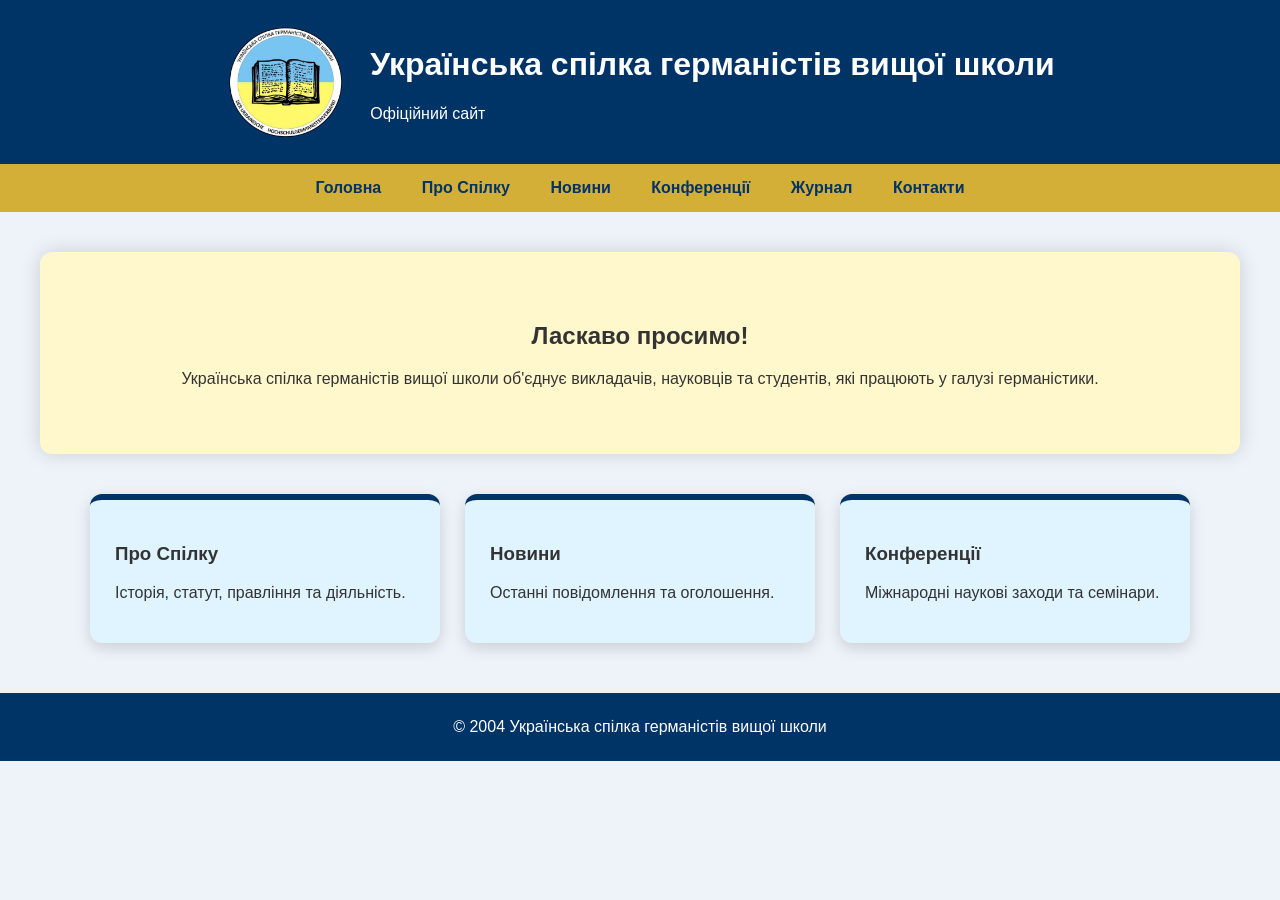
<file: index.html>
<!DOCTYPE html>
<html lang="uk">
<head>
    <meta charset="UTF-8">
    <meta name="viewport" content="width=device-width, initial-scale=1.0">
    <title>Українська спілка германістів вищої школи</title>

    <link rel="stylesheet" href="style.css">
</head>

<body>

<header>

    <div class="header-container">

        <img src="Logo.neu.png" class="logo">

        <div>
            <h1>Українська спілка германістів вищої школи</h1>
            <p>Офіційний сайт</p>
        </div>

    </div>

</header>

<nav>

<a href="index.html">Головна</a>
<a href="about.html">Про Спілку</a>
<a href="news.html">Новини</a>
<a href="events.html">Конференції</a>
<a href="журнал.html">Журнал</a>
<a href="contacts.html">Контакти</a>

</nav>

<section class="hero">

<h2>Ласкаво просимо!</h2>

<p>
Українська спілка германістів вищої школи об'єднує викладачів,
науковців та студентів, які працюють у галузі германістики.
</p>

</section>

<section class="cards">

<div class="card">
<h3><a id="main-title-link"href="about.html">Про Спілку</a></h3>

<p>
Історія, статут, правління та діяльність.
</p>

</div>

<div class="card">

<h3><a id="main-title-link"href="news.html">Новини</a></h3>

<p>
Останні повідомлення та оголошення.
</p>

</div>

<div class="card">

<h3><a id="main-title-link"href="events.html">Конференції</a></h3>

<p>
Міжнародні наукові заходи та семінари.
</p>

</div>

</section>

<footer>

© 2004 Українська спілка германістів вищої школи

</footer>

</body>
</html>
</file>
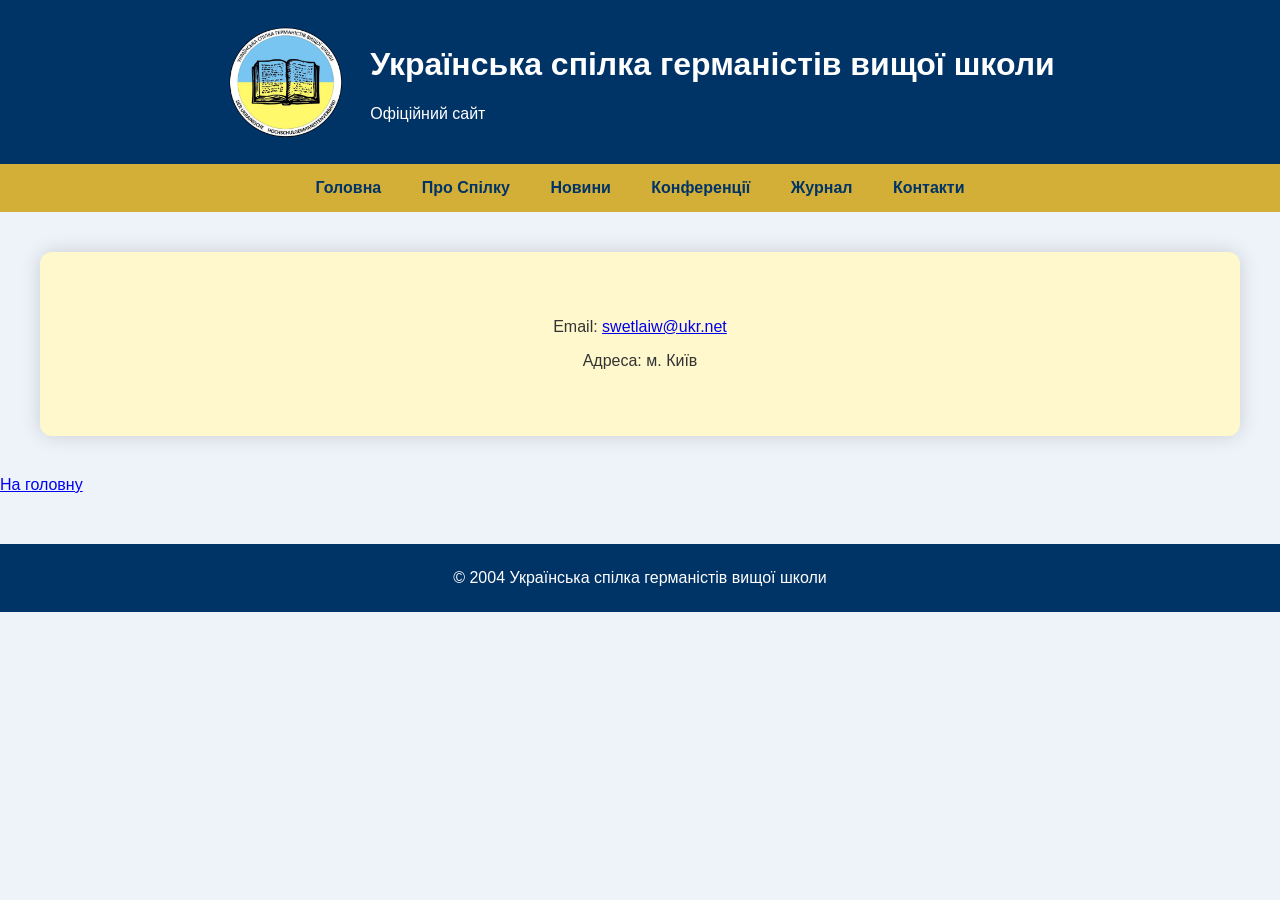
<file: contacts.html>
<!DOCTYPE html>
<html lang="uk">
<head>
    <meta charset="UTF-8">
    <meta name="viewport" content="width=device-width, initial-scale=1.0">
    <title>Українська спілка германістів вищої школи</title>

    <link rel="stylesheet" href="style.css">
</head>

<body>

<header>

    <div class="header-container">

        <img src="Logo.neu.png" class="logo">

        <div>
            <h1>Українська спілка германістів вищої школи</h1>
            <p>Офіційний сайт</p>
        </div>

    </div>

</header>

<nav>

<a href="index.html">Головна</a>
<a href="about.html">Про Спілку</a>
<a href="news.html">Новини</a>
<a href="events.html">Конференції</a>
<a href="журнал.html">Журнал</a>
<a href="contacts.html">Контакти</a>

</nav>
  
<section class="hero">
    
<p>Email: <a href="mailto:swetlaiw@ukr.net">swetlaiw@ukr.net</a></p>
<p>Адреса: м. Київ</p>

</section>    

<a href='index.html'>На головну</a></body></html>
    
<footer>

© 2004 Українська спілка германістів вищої школи

</footer>

</body>
</html>
</file>
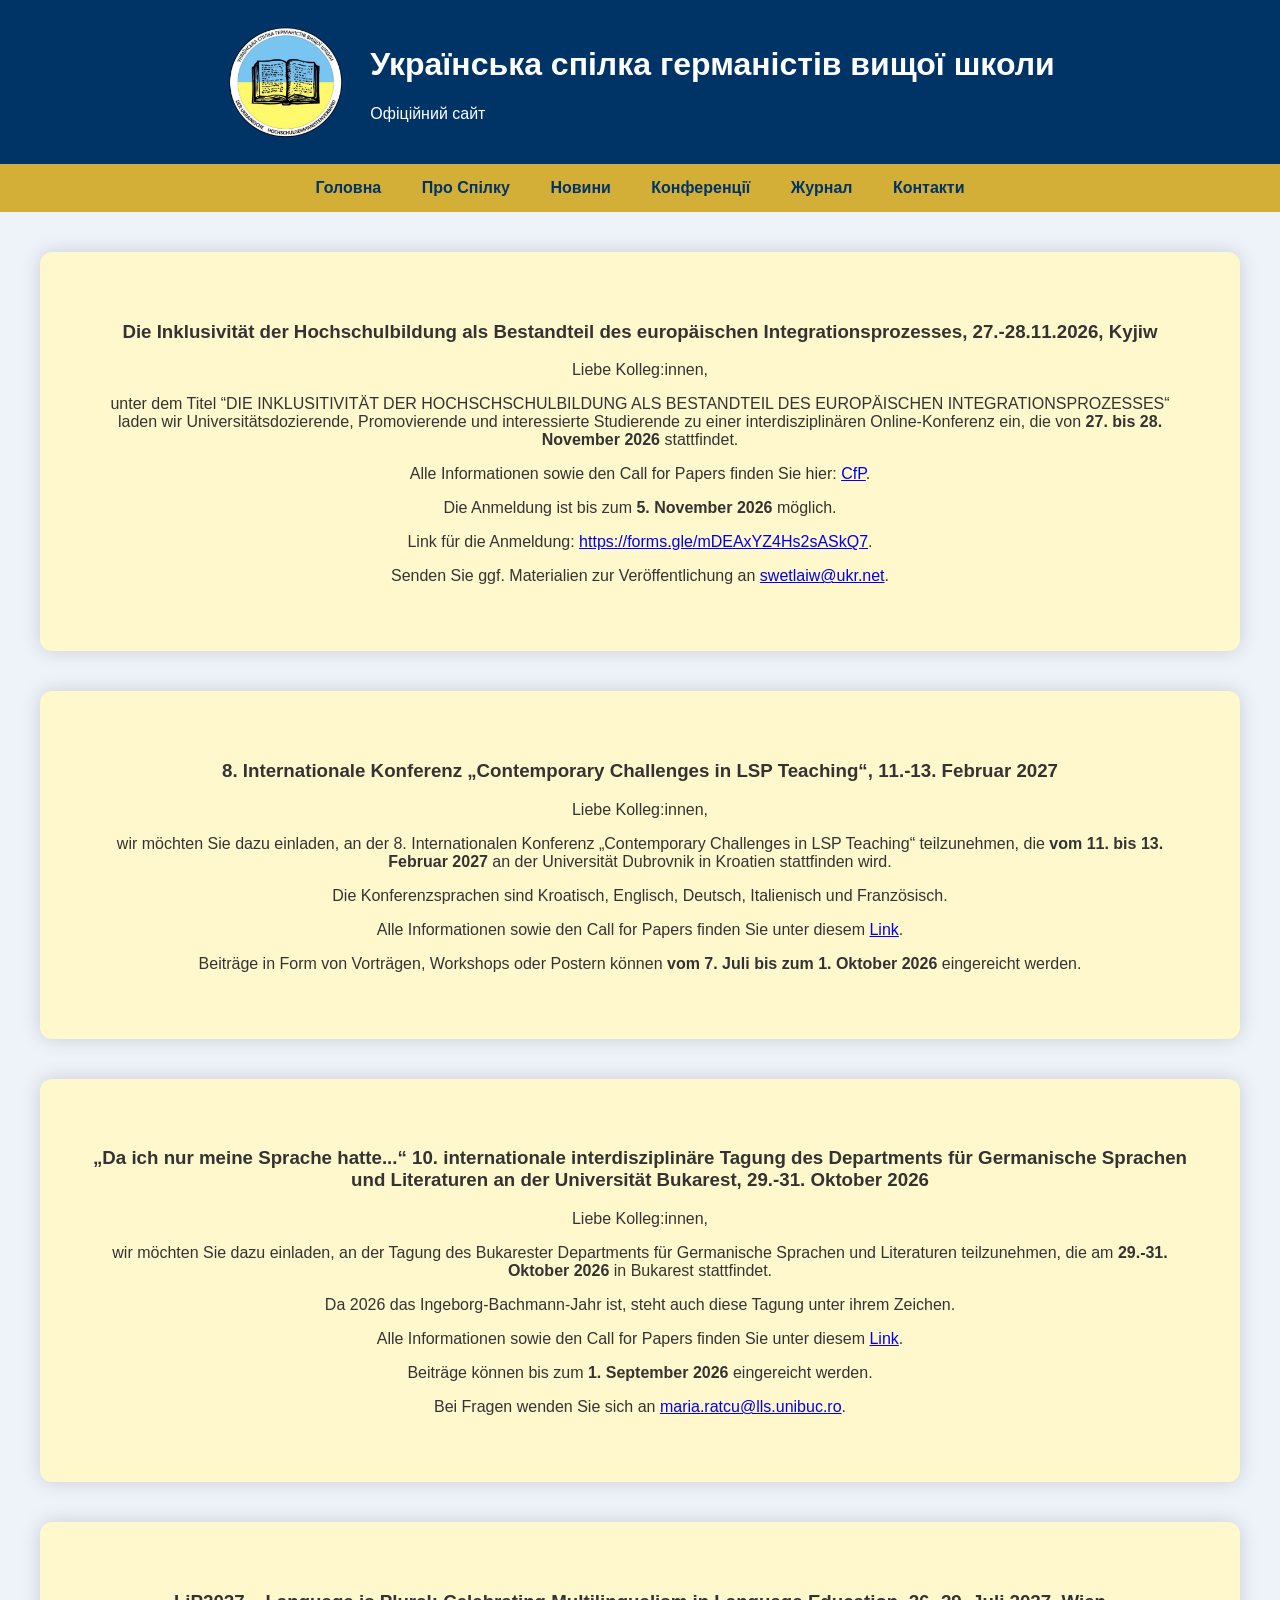
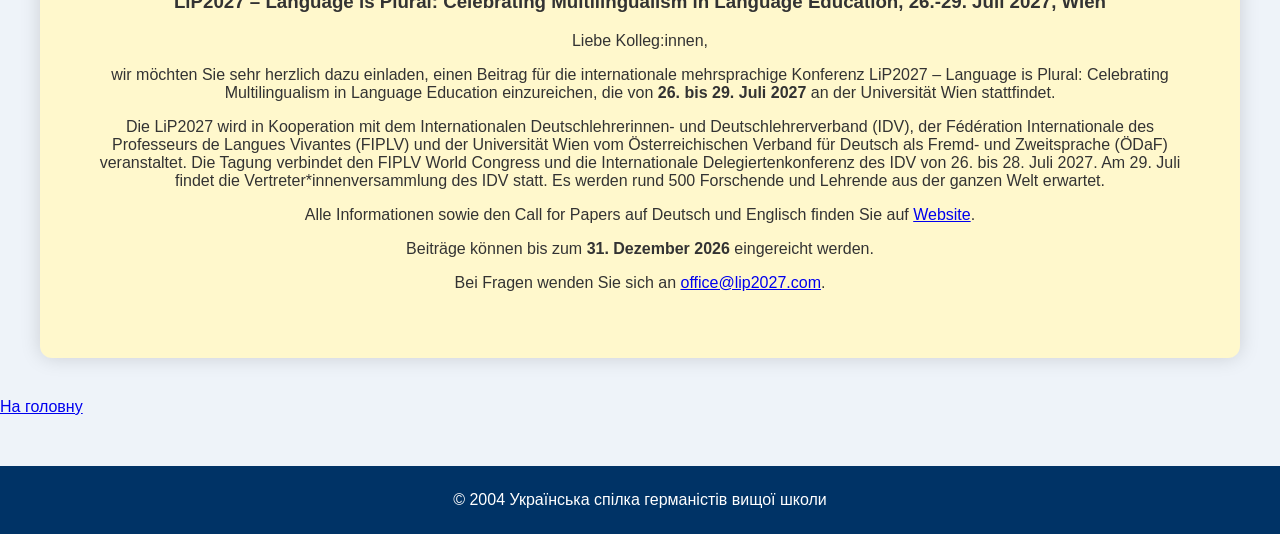
<file: events.html>
<!DOCTYPE html>
<html lang="uk">
<head>
    <meta charset="UTF-8">
    <meta name="viewport" content="width=device-width, initial-scale=1.0">
    <title>Українська спілка германістів вищої школи</title>

    <link rel="stylesheet" href="style.css">
</head>

<body>

<header>

    <div class="header-container">

        <img src="Logo.neu.png" class="logo">

        <div>
            <h1>Українська спілка германістів вищої школи</h1>
            <p>Офіційний сайт</p>
        </div>

    </div>

</header>

<nav>

<a href="index.html">Головна</a>
<a href="about.html">Про Спілку</a>
<a href="news.html">Новини</a>
<a href="events.html">Конференції</a>
<a href="журнал.html">Журнал</a>
<a href="contacts.html">Контакти</a>

</nav>

<section class="hero">

<h3>Die Inklusivität der Hochschulbildung als Bestandteil des europäischen Integrationsprozesses, 27.-28.11.2026, Kyjiw</h3>

<p>Liebe Kolleg:innen,</p>
<p>unter    dem     Titel    “DIE     INKLUSITIVITÄT    DER     HOCHSCHSCHULBILDUNG    ALS BESTANDTEIL     DES      EUROPÄISCHEN      INTEGRATIONSPROZESSES“      laden      wir Universitätsdozierende,  Promovierende  und  interessierte  Studierende  zu  einer  interdisziplinären Online-Konferenz ein, die von <strong>27. bis 28. November 2026</strong> stattfindet.</p>
<p>Alle Informationen sowie den Call for Papers finden Sie hier: <a href="documents/Einladung UHGV.pdf" target="_blank">CfP</a>.</p>
<p>Die Anmeldung ist bis zum <strong>5. November 2026</strong> möglich.</p>
<p>Link für die Anmeldung: <a href="https://docs.google.com/forms/d/e/1FAIpQLScuY4p5fc7Q31FlkZmgv6DuE5-ZJAfg0b8Fnghq8vt6eyQ9Ew/viewform">https://forms.gle/mDEAxYZ4Hs2sASkQ7</a>.</p>    
<p>Senden Sie ggf. Materialien zur Veröffentlichung an <a href="mailto:swetlaiw@ukr.net">swetlaiw@ukr.net</a>.</p>

</section>   

<section class="hero">

<h3>8. Internationale Konferenz „Contemporary Challenges in LSP Teaching“<strong>, 11.-13. Februar 2027</strong></h3>

<p>Liebe Kolleg:innen,</p>
<p>wir möchten Sie dazu einladen, an der 8. Internationalen Konferenz „Contemporary Challenges in LSP Teaching“ teilzunehmen, die <strong>vom 11. bis 13. Februar 2027</strong> an der Universität Dubrovnik in Kroatien stattfinden wird.</p>
<p>Die Konferenzsprachen sind Kroatisch, Englisch, Deutsch, Italienisch und Französisch.</p>
<p>Alle Informationen sowie den Call for Papers finden Sie unter diesem <a href="documents/Call_for_papers_LSP%20CROATIA%202027.pdf" target="_blank">Link</a>.</p>
<p>Beiträge in Form von Vorträgen, Workshops oder Postern können <strong>vom 7. Juli bis zum 1. Oktober 2026</strong> eingereicht werden.</p>

</section>   
    
<section class="hero">

<h3>„Da ich nur meine Sprache hatte...“ 10. internationale interdisziplinäre Tagung des Departments für Germanische Sprachen und Literaturen an der Universität Bukarest, <strong>29.-31. Oktober 2026</strong></h3>

<p>Liebe Kolleg:innen,</p>
<p>wir möchten Sie dazu einladen, an der Tagung des Bukarester Departments für Germanische Sprachen und Literaturen teilzunehmen, die am <strong>29.-31. Oktober 2026</strong> in Bukarest stattfindet.</p>
<p>Da 2026 das Ingeborg-Bachmann-Jahr ist, steht auch diese Tagung unter ihrem Zeichen.</p>
<p>Alle Informationen sowie den Call for Papers finden Sie unter diesem <a href="documents/Tagung_Bukarest_2026.pdf" target="_blank">Link</a>.</p>
<p>Beiträge können bis zum <strong>1. September 2026</strong> eingereicht werden.</p>

<p>Bei Fragen wenden Sie sich an <a href="mailto:maria.ratcu@lls.unibuc.ro">maria.ratcu@lls.unibuc.ro</a>.</p>

</section>
    
<section class="hero">

<h3>LiP2027 – Language is Plural: Celebrating Multilingualism in Language Education, 26.-29. Juli 2027, Wien</h3>

<p>Liebe Kolleg:innen,</p>
<p>wir möchten Sie sehr herzlich dazu einladen, einen Beitrag für die internationale mehrsprachige Konferenz LiP2027 – Language is Plural: Celebrating Multilingualism in Language Education einzureichen, die von <strong>26. bis 29. Juli 2027</strong> an der Universität Wien stattfindet.</p>
<p>Die LiP2027 wird in Kooperation mit dem Internationalen Deutschlehrerinnen- und Deutschlehrerverband (IDV), der Fédération Internationale des Professeurs de Langues Vivantes (FIPLV) und der Universität Wien vom Österreichischen Verband für Deutsch als Fremd- und Zweitsprache (ÖDaF) veranstaltet. Die Tagung verbindet den FIPLV World Congress und die Internationale Delegiertenkonferenz des IDV von 26. bis 28. Juli 2027. Am 29. Juli findet die Vertreter*innenversammlung des IDV statt. Es werden rund 500 Forschende und Lehrende aus der ganzen Welt erwartet.</p>
<p>Alle Informationen sowie den Call for Papers auf Deutsch und Englisch finden Sie auf <a href="https://lip2027.com/de-call-for-papers/">Website</a>.</p>
<p>Beiträge können bis zum <strong>31. Dezember 2026</strong> eingereicht werden.</p>

<p>Bei Fragen wenden Sie sich an <a href="mailto:office@lip2027.com">office@lip2027.com</a>.</p>

</section>   
    
<a href='index.html'>На головну</a></body></html>

<footer>

© 2004 Українська спілка германістів вищої школи

</footer>

</body>
</html>
</file>
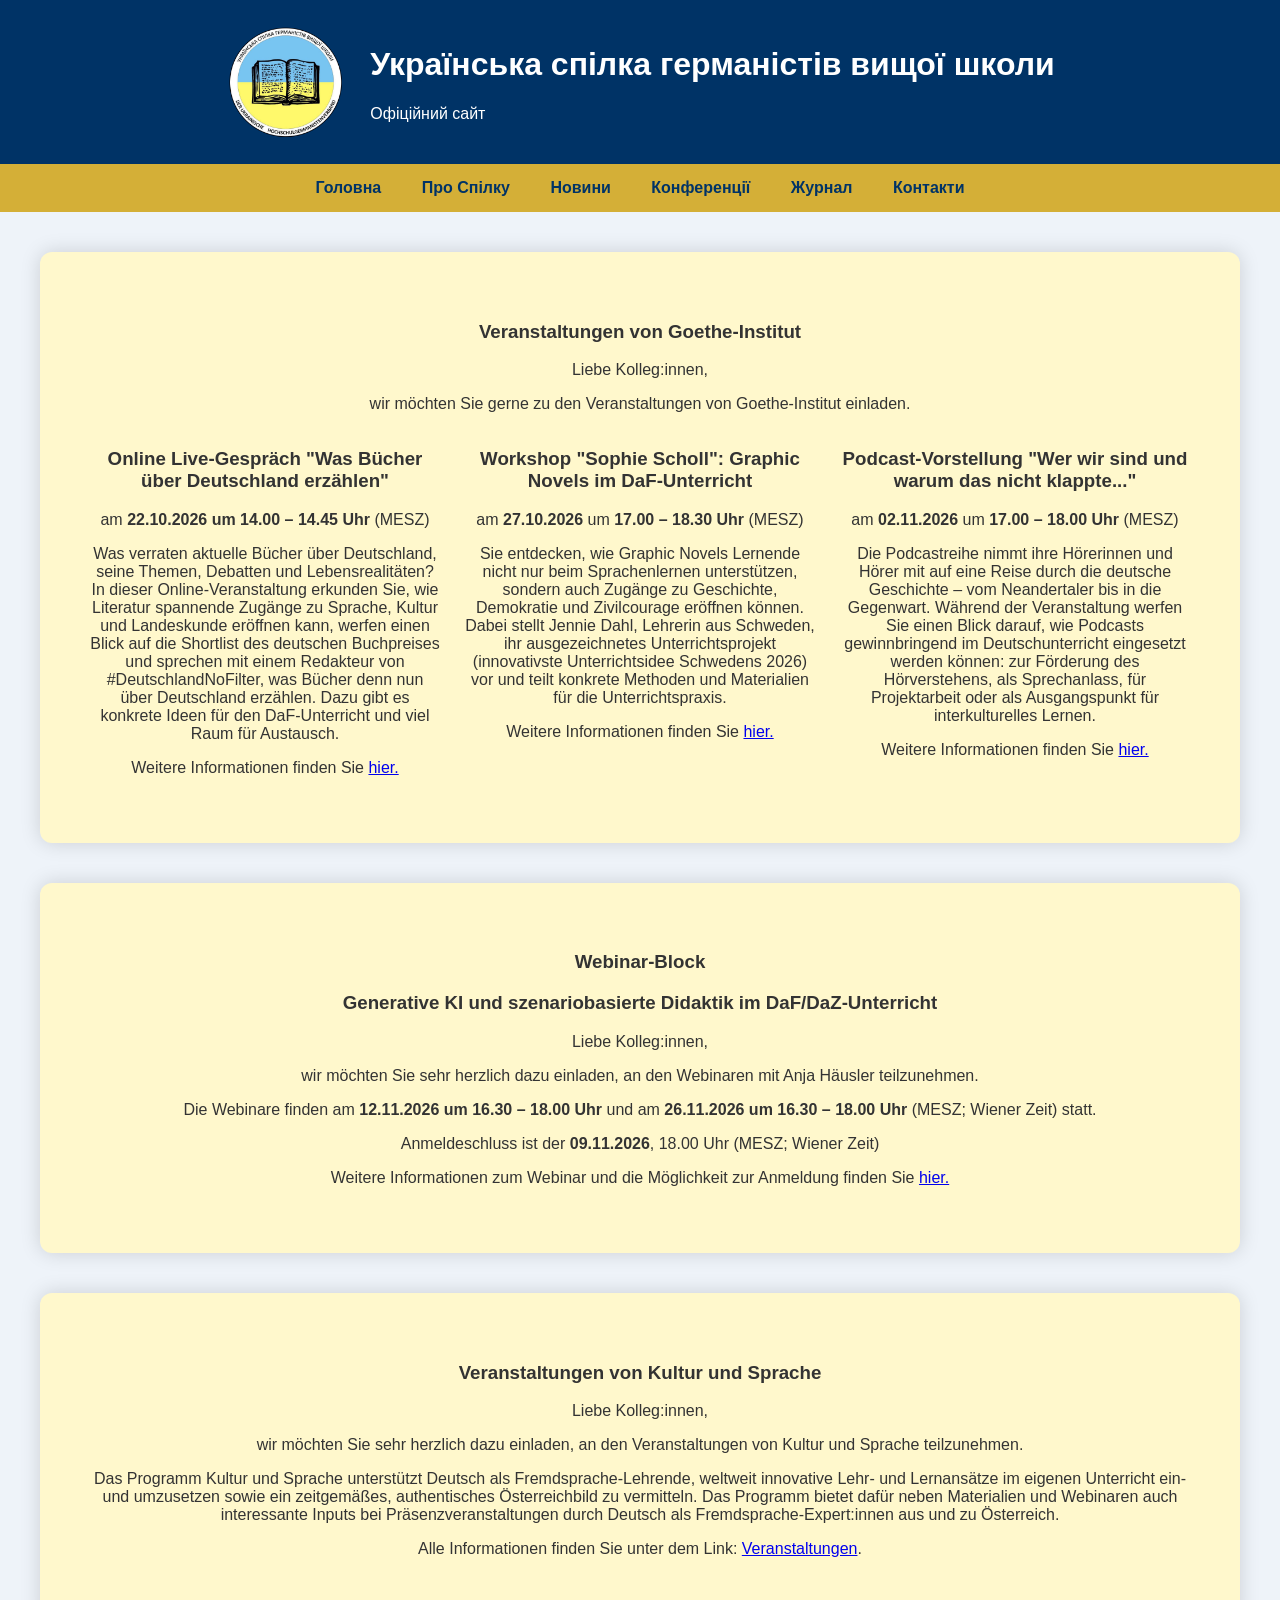
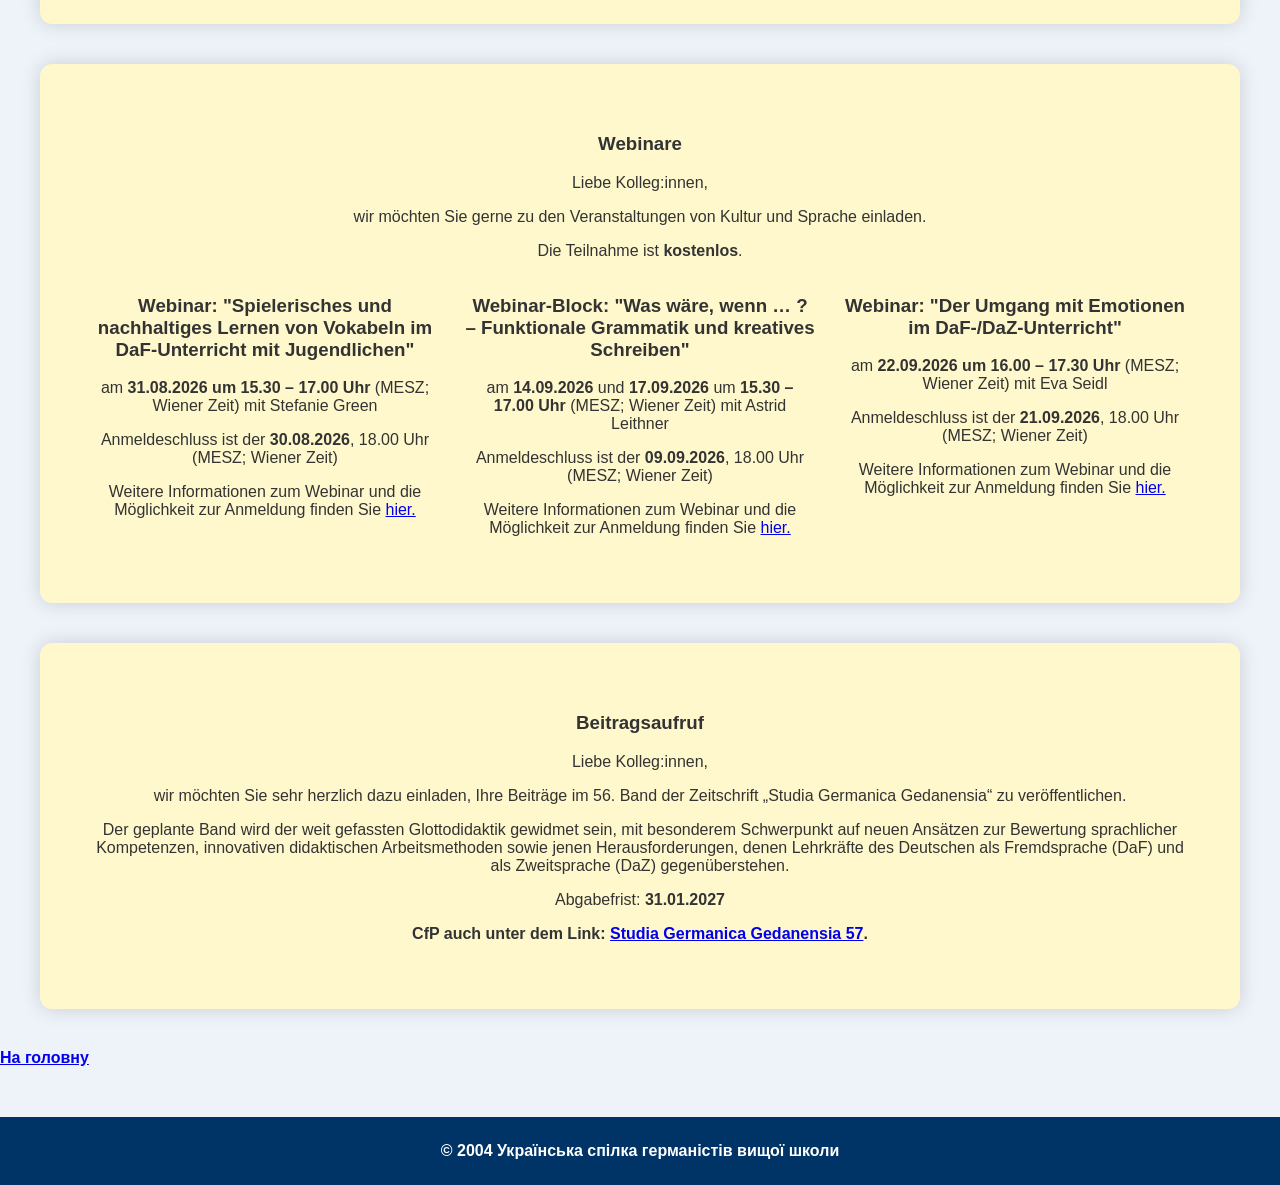
<file: news.html>
<!DOCTYPE html>
<html lang="uk">
<head>
    <meta charset="UTF-8">
    <meta name="viewport" content="width=device-width, initial-scale=1.0">
    <title>Українська спілка германістів вищої школи</title>

    <link rel="stylesheet" href="style.css">
</head>

<body>

<header>

    <div class="header-container">

        <img src="Logo.neu.png" class="logo">

        <div>
            <h1>Українська спілка германістів вищої школи</h1>
            <p>Офіційний сайт</p>
        </div>

    </div>

</header>

<nav>

<a href="index.html">Головна</a>
<a href="about.html">Про Спілку</a>
<a href="news.html">Новини</a>
<a href="events.html">Конференції</a>
<a href="журнал.html">Журнал</a>
<a href="contacts.html">Контакти</a>

</nav>

<section class="hero">

<h3>Veranstaltungen von Goethe-Institut</h3>

<p>Liebe Kolleg:innen,</p>
<p>wir möchten Sie gerne zu den Veranstaltungen von Goethe-Institut einladen.</p>

<div class="mini-blocks">

<div class="mini-block">
<h3>Online Live-Gespräch "Was Bücher über Deutschland erzählen"</h3>
<p>am <strong>22.10.2026 um 14.00 – 14.45 Uhr</strong> (MESZ)</p>
<p>Was verraten aktuelle Bücher über Deutschland, seine Themen, Debatten und Lebensrealitäten? In dieser Online-Veranstaltung erkunden Sie, wie Literatur spannende Zugänge zu Sprache, Kultur und Landeskunde eröffnen kann, werfen einen Blick auf die Shortlist des deutschen Buchpreises und sprechen mit einem Redakteur von #DeutschlandNoFilter, was Bücher denn nun über Deutschland erzählen. Dazu gibt es konkrete Ideen für den DaF-Unterricht und viel Raum für Austausch.</p>
<p>Weitere Informationen finden Sie <a href="https://www.goethe.de/prj/dlp/de/veranstaltungen/27364371">hier.</a></p>
</div>
    
<div class="mini-block">
<h3>Workshop "Sophie Scholl": Graphic Novels im DaF-Unterricht</h3>
<p>am <strong>27.10.2026</strong> um <strong>17.00 – 18.30 Uhr</strong> (MESZ)</p>
<p>Sie entdecken, wie Graphic Novels Lernende nicht nur beim Sprachenlernen unterstützen, sondern auch Zugänge zu Geschichte, Demokratie und Zivilcourage eröffnen können. Dabei stellt Jennie Dahl, Lehrerin aus Schweden, ihr ausgezeichnetes Unterrichtsprojekt (innovativste Unterrichtsidee Schwedens 2026) vor und teilt konkrete Methoden und Materialien für die Unterrichtspraxis.</p>
<p>Weitere Informationen finden Sie <a href="https://www.goethe.de/prj/dlp/de/veranstaltungen/27308433">hier.</a></p>    
</div>

<div class="mini-block">
<h3>Podcast-Vorstellung "Wer wir sind und warum das nicht klappte..."</h3>
<p>am <strong>02.11.2026</strong> um <strong>17.00 – 18.00 Uhr</strong> (MESZ)</p>
<p>Die Podcastreihe nimmt ihre Hörerinnen und Hörer mit auf eine Reise durch die deutsche Geschichte – vom Neandertaler bis in die Gegenwart. Während der Veranstaltung werfen Sie einen Blick darauf, wie Podcasts gewinnbringend im Deutschunterricht eingesetzt werden können: zur Förderung des Hörverstehens, als Sprechanlass, für Projektarbeit oder als Ausgangspunkt für interkulturelles Lernen.</p>
<p>Weitere Informationen finden Sie <a href="https://www.goethe.de/prj/dlp/de/veranstaltungen/27310603">hier.</a></p>
</div>

</div>

</section>
    
<section class="hero">    
    
<h3>Webinar-Block</h3>
<h3><strong>Generative KI und szenariobasierte Didaktik im DaF/DaZ-Unterricht</strong></h3>

<p>Liebe Kolleg:innen,</p>
<p>wir möchten Sie sehr herzlich dazu einladen, an den Webinaren mit Anja Häusler teilzunehmen.</p>
<p>Die Webinare finden am <strong>12.11.2026 um 16.30 – 18.00 Uhr</strong> und am <strong>26.11.2026 um 16.30 – 18.00 Uhr</strong> (MESZ; Wiener Zeit) statt.</p>
<p>Anmeldeschluss ist der <strong>09.11.2026</strong>, 18.00 Uhr (MESZ; Wiener Zeit)</p>
<p>Weitere Informationen zum Webinar und die Möglichkeit zur Anmeldung finden Sie <a href="https://www.kulturundsprache.at/portal/kulturundsprache/veranstaltungen/event177/landingpages/article/5838.html">hier.</a></p>

</section>  
    
<section class="hero">    
    
<h3>Veranstaltungen von Kultur und Sprache</h3>

<p>Liebe Kolleg:innen,</p>
<p>wir möchten Sie sehr herzlich dazu einladen, an den Veranstaltungen von Kultur und Sprache teilzunehmen.</p>
<p>Das Programm Kultur und Sprache unterstützt Deutsch als Fremdsprache-Lehrende, weltweit innovative Lehr- und Lernansätze im eigenen Unterricht ein- und umzusetzen sowie ein zeitgemäßes, authentisches Österreichbild zu vermitteln. Das Programm bietet dafür neben Materialien und Webinaren auch interessante Inputs bei Präsenzveranstaltungen durch Deutsch als Fremdsprache-Expert:innen aus und zu Österreich.</p>

<p>Alle Informationen finden Sie unter dem Link: <a href="https://www.kulturundsprache.at/veranstaltungen">Veranstaltungen</a>.</p>

</section>   
    
<section class="hero">

<h3>Webinare</h3>

<p>Liebe Kolleg:innen,</p>
<p>wir möchten Sie gerne zu den Veranstaltungen von Kultur und Sprache einladen.</p>
<p>Die Teilnahme ist <strong>kostenlos</strong>.</p>

<div class="mini-blocks">

<div class="mini-block">
<h3>Webinar: "Spielerisches und nachhaltiges Lernen von Vokabeln im DaF-Unterricht mit Jugendlichen"</h3>
<p>am <strong>31.08.2026 um 15.30 – 17.00 Uhr</strong> (MESZ; Wiener Zeit) mit Stefanie Green</p>
<p>Anmeldeschluss ist der <strong>30.08.2026</strong>, 18.00 Uhr (MESZ; Wiener Zeit)</p>
<p>Weitere Informationen zum Webinar und die Möglichkeit zur Anmeldung finden Sie <a href="https://www.kulturundsprache.at/portal/kulturundsprache/veranstaltungen/eventman.event/187.html">hier.</a></p>
</div>
    
<div class="mini-block">
<h3>Webinar-Block: "Was wäre, wenn … ? – Funktionale Grammatik und kreatives Schreiben"</h3>
<p>am <strong>14.09.2026</strong> und <strong>17.09.2026</strong> um <strong>15.30 – 17.00 Uhr</strong> (MESZ; Wiener Zeit) mit Astrid Leithner</p>
<p>Anmeldeschluss ist der <strong>09.09.2026</strong>, 18.00 Uhr (MESZ; Wiener Zeit)</p>
<p>Weitere Informationen zum Webinar und die Möglichkeit zur Anmeldung finden Sie <a href="https://www.kulturundsprache.at/portal/kulturundsprache/veranstaltungen/event184/landingpages/article/5884.html">hier.</a></p>    
</div>

<div class="mini-block">
<h3>Webinar: "Der Umgang mit Emotionen im DaF-/DaZ-Unterricht"</h3>
<p>am <strong>22.09.2026 um 16.00 – 17.30 Uhr</strong> (MESZ; Wiener Zeit) mit Eva Seidl</p>
<p>Anmeldeschluss ist der <strong>21.09.2026</strong>, 18.00 Uhr (MESZ; Wiener Zeit)</p>
<p>Weitere Informationen zum Webinar und die Möglichkeit zur Anmeldung finden Sie <a href="https://www.kulturundsprache.at/portal/kulturundsprache/veranstaltungen/eventman.event/182.html">hier.</a></p>
</div>

</div>

</section>

<section class="hero">

<h3>Beitragsaufruf</h3>

<p>Liebe Kolleg:innen,</p>
<p>wir möchten Sie sehr herzlich dazu einladen, Ihre Beiträge im 56. Band der Zeitschrift „Studia Germanica Gedanensia“ zu veröffentlichen.</p>
<p>Der geplante Band wird der weit gefassten Glottodidaktik gewidmet sein, mit besonderem Schwerpunkt auf neuen Ansätzen zur Bewertung sprachlicher Kompetenzen, innovativen didaktischen Arbeitsmethoden sowie jenen Herausforderungen, denen Lehrkräfte des Deutschen als Fremdsprache (DaF) und als Zweitsprache (DaZ) gegenüberstehen.</p>
<p>Abgabefrist: <strong>31.01.2027<strong></p>

<p>CfP auch unter dem Link: <a href="https://networks.h-net.org/group/announcements/20155458/studia-germanica-gedanensia-57-leistungsbewertung-und">Studia Germanica Gedanensia 57</a>.</p>

</section>    
    
<a href='index.html'>На головну</a></body></html>

<footer>

© 2004 Українська спілка германістів вищої школи

</footer>

</body>
</html>
</file>
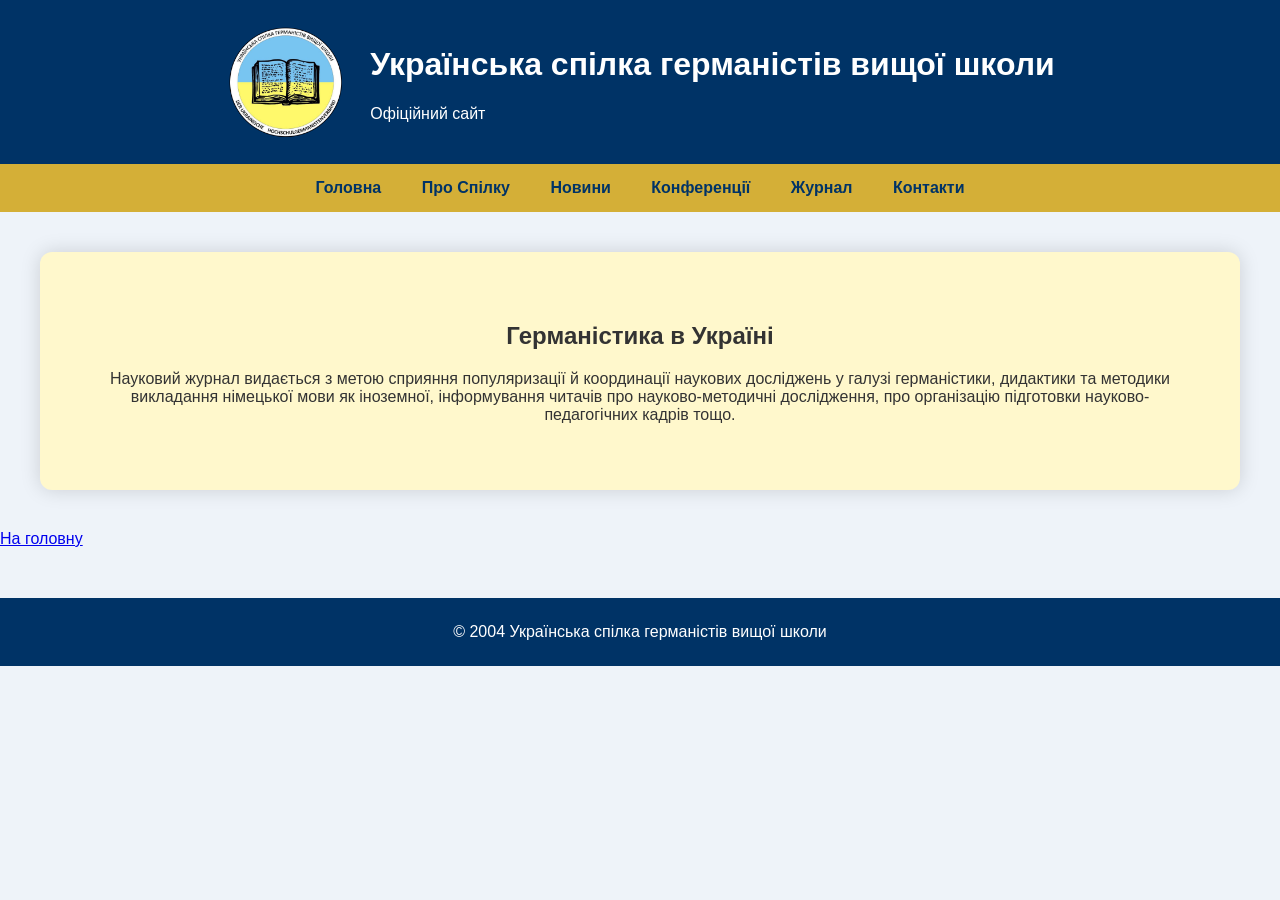
<file: журнал.html>
<!DOCTYPE html>
<html lang="uk">
<head>
    <meta charset="UTF-8">
    <meta name="viewport" content="width=device-width, initial-scale=1.0">
    <title>Українська спілка германістів вищої школи</title>

    <link rel="stylesheet" href="style.css">
</head>

<body>

<header>

    <div class="header-container">

        <img src="Logo.neu.png" class="logo">

        <div>
            <h1>Українська спілка германістів вищої школи</h1>
            <p>Офіційний сайт</p>
        </div>

    </div>

</header>

<nav>

<a href="index.html">Головна</a>
<a href="about.html">Про Спілку</a>
<a href="news.html">Новини</a>
<a href="events.html">Конференції</a>
<a href="журнал.html">Журнал</a>
<a href="contacts.html">Контакти</a>

</nav>

<section class="hero">

<h2><a id="main-title-link" href="http://germanistika.knlu.edu.ua/index">Германістика в Україні</a></h2>
    
<p>
Науковий журнал видається з метою сприяння популяризації й координації наукових досліджень у галузі германістики, дидактики та методики викладання німецької мови як іноземної, інформування читачів про науково-методичні дослідження, про організацію підготовки науково-педагогічних кадрів тощо.
</p>    

</section>

<a href='index.html'>На головну</a></body></html>

<footer>

© 2004 Українська спілка германістів вищої школи

</footer>

</body>
</html>
</file>
<file: style.css>
body{
    margin:0;
    font-family:Arial, Helvetica, sans-serif;
    background:#eef3f9;
    color:#333;
}

header{
    background:#003366;
    color:white;
    padding:25px;
}

.header-container{
    max-width:1200px;
    margin:auto;
    display:flex;
    align-items:center;
    justify-content:center;
    gap:25px;
}

.logo{
    width:120px;
}

nav{
    background:#d4af37;
    text-align:center;
    padding:15px;
}

nav a{
    color:#003366;
    text-decoration:none;
    margin:0 18px;
    font-weight:bold;
}

nav a:hover{
    color:white;
}

.hero{

    background-color: #FFF8CC;

    max-width:1100px;

    margin:40px auto;

    padding:50px;

    border-radius:12px;

    box-shadow:0 0 20px rgba(0,0,0,.15);

    text-align:center;

}

.cards{

    display:flex;

    justify-content:center;

    gap:25px;

    flex-wrap:wrap;

    max-width:1100px;

    margin:40px auto;

}

.card{

    background-color: #DFF4FF;

    width:300px;

    padding:25px;

    border-radius:12px;

    box-shadow:0 5px 15px rgba(0,0,0,.15);

    border-top:6px solid #003366;

}

.card {
    transition: transform 0.3s ease, box-shadow 0.3s ease;
}

.card:hover {
    transform: scale(1.05);
    box-shadow: 0 8px 20px rgba(0, 0, 0, 0.2);
}
ul {
    list-style: none;
    padding-left: 0;
    margin-left: 0;
}

footer{

    background:#003366;

    color:white;

    text-align:center;

    padding:25px;

    margin-top:50px;

}

.pdf-button{
    display:inline-block;
    padding:12px 24px;
    background:#003366;
    color:white;
    text-decoration:none;
    border-radius:8px;
    font-weight:bold;
}

.pdf-button:hover{
    background:#0055aa;
}

.members{

max-width:1200px;

margin:auto;

display:flex;

justify-content:center;

gap:40px;

flex-wrap:wrap;

padding:50px;

}

.member{

text-align:center;

cursor:pointer;

transition:.3s;

}

.member:hover{

transform:translateY(-8px);

}

.member img{

width:180px;

height:180px;

border-radius:50%;

object-fit:cover;

border:5px solid #003366;

box-shadow:0 5px 15px rgba(0,0,0,.2);

}

.modal{

display:none;

position:fixed;

left:0;

top:0;

width:100%;

height:100%;

background:rgba(0,0,0,.6);

justify-content:center;

align-items:center;

}

.modal-content{

background:white;

padding:35px;

border-radius:15px;

width:600px;

max-width:90%;

text-align:center;

position:relative;

}

.modal-content img{

width:220px;

height:220px;

border-radius:50%;

object-fit:cover;

margin-bottom:20px;

}

.close{

position:absolute;

right:20px;

top:15px;

font-size:35px;

cursor:pointer;

}

#main-title-link {
    color: inherit;
    text-decoration: none;
}

.mini-blocks {
    display: flex;
    gap: 20px;
    justify-content: space-between;
    width: 100%;
}

.mini-block {
    flex: 1;
    max-width: 350px;
    .mini-blocks {
    display: flex;
    justify-content: space-between;
    gap: 20px;
    width: 100%;
}

.mini-block {
    flex: 1;          
    max-width: 350px; 
    padding: 20px;
    background: #fff;
    border-radius: 10px;
    box-shadow: 0 2px 8px rgba(0,0,0,0.15);
}
</file>
